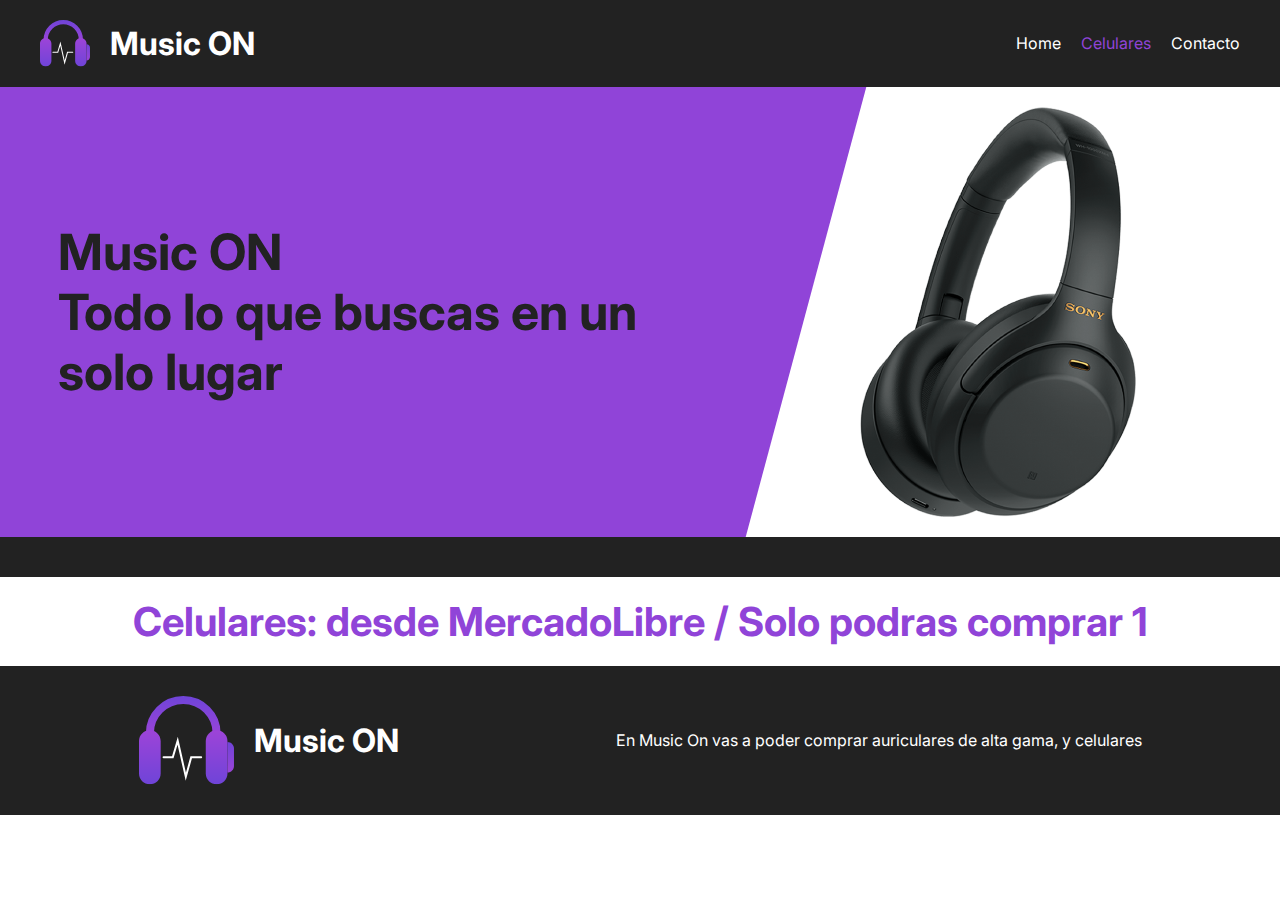
<file: celulares.html>
<!DOCTYPE html>
<html lang="es">
  <head>
    <meta charset="UTF-8" />
    <meta http-equiv="X-UA-Compatible" content="IE=edge" />
    <meta name="viewport" content="width=device-width, initial-scale=1.0" />
    <title>Music ON</title>
    <link
      rel="stylesheet"
      href="https://cdnjs.cloudflare.com/ajax/libs/font-awesome/5.15.4/css/all.min.css"
      integrity="sha512-1ycn6IcaQQ40/MKBW2W4Rhis/DbILU74C1vSrLJxCq57o941Ym01SwNsOMqvEBFlcgUa6xLiPY/NS5R+E6ztJQ=="
      crossorigin="anonymous"
      referrerpolicy="no-referrer"
    />
    <link rel="stylesheet" href="css/styles.css" />
  </head>
  <body>
    <header>
      <a href="index.html" class="header__logo">
        <img src="img/logo/logo.svg" alt="Logo Music On" />
        <h1>Music <span>ON</span></h1>
      </a>
      <nav>
        <ul>
          <li><a href="index.html">Home</a></li>
          <li><a class="header__active" href="celulares.html">Celulares</a></li>
          <li><a href="contact.html">Contacto</a></li>
        </ul>
      </nav>
    </header>
    <main>
      <!--Widget-->
      <div class="widget__cart" id="widget">
        <i class="fas fa-times widget__close" id="cart"></i>
        <h4>Productos en el carrito</h4>
        <div id="containerWidgetProducts"></div>
        <div class="widget__cart--total" id="totalCart"></div>
        <div class="widget__cart--buy" id="widgetBuy"></div>
      </div>
      <!--Hero(SLIDER)-->
      <section class="hero">
        <div class="hero__bgleft"></div>
        <h2>
          Music ON <br />
          Todo lo que buscas en un solo lugar
        </h2>
        <img src="img/hero/sony.png" alt="Auricular Sony" />
      </section>
      <!--Filter Products-->
      <section class="filter"></section>
      <!--Cards MELI AJAX-->
      <section>
        <article class="article">
          <h2>Celulares: desde MercadoLibre / Solo podras comprar 1</h2>
          <div class="card__container" id="containerProductsMeli"></div>
        </article>
      </section>
    </main>
    <footer>
      <a href="index.html">
        <img src="img/logo/logo.svg" alt="Logo Music On" />
        <h1>Music <span>ON</span></h1>
      </a>
      <p>
        En Music On vas a poder comprar auriculares de alta gama, y celulares
      </p>
    </footer>
    <script
      src="https://code.jquery.com/jquery-3.6.0.min.js"
      integrity="sha256-/xUj+3OJU5yExlq6GSYGSHk7tPXikynS7ogEvDej/m4="
      crossorigin="anonymous"
    ></script>
    <script src="js/animations.js"></script>
    <script src="js/buyProducts.js"></script>
    <script src="js/ajaxWithJquery.js"></script>
  </body>
</html>
</file>
<file: css/styles.css>
@import url("https://fonts.googleapis.com/css2?family=Inter:wght@400;500;700&display=swap");
* {
  padding: 0;
  margin: 0;
  -webkit-box-sizing: border-box;
          box-sizing: border-box;
  font-family: 'Inter', sans-serif;
}

.fa-check-square {
  color: green;
}

.article {
  text-align: center;
}

.article h2 {
  color: #9044d8;
  font-size: 40px;
  margin: 20px 0px;
}

.widget__cart {
  background: #f3f3f3;
  -webkit-box-shadow: 0px 0px 10px #222;
          box-shadow: 0px 0px 10px #222;
  position: fixed;
  top: 0;
  -webkit-transform: translateX(700px);
          transform: translateX(700px);
  right: 0;
  height: 100%;
  width: 400px;
  padding: 45px 20px;
  z-index: 2;
  -webkit-transition: 0.6s;
  transition: 0.6s;
  overflow: scroll;
}

.widget__cart h4 {
  border-bottom: 1px solid #9044d8;
  font-size: 18px;
}

.widget__cart--total {
  color: #9044d8;
  font-size: 20px;
  padding: 20px 0px;
}

.widget__cart--total span {
  font-weight: 700;
}

.widget__cart--buyAll {
  border: none;
  border-radius: 5px;
  background: #9044d8;
  color: #fff;
  cursor: pointer;
  padding: 10px 25px;
  margin: 10px 0px;
  -webkit-transition: 0.6s;
  transition: 0.6s;
}

.widget__cart--delete {
  border: none;
  border-radius: 5px;
  background: #f07070;
  color: #fff;
  cursor: pointer;
  padding: 10px 25px;
  margin: 10px 0px;
  -webkit-transition: 0.6s;
  transition: 0.6s;
}

.widget__product {
  border-bottom: 1px solid #9044d8;
  padding: 10px 0px;
  display: -webkit-box;
  display: -ms-flexbox;
  display: flex;
  -webkit-box-align: center;
      -ms-flex-align: center;
          align-items: center;
  -webkit-box-pack: justify;
      -ms-flex-pack: justify;
          justify-content: space-between;
  gap: 10px;
}

.widget__product--btn {
  border: none;
  border-radius: 5px;
  background: #9044d8;
  color: #fff;
  cursor: pointer;
  padding: 10px 25px;
  margin: 10px 0px;
  -webkit-transition: 0.6s;
  transition: 0.6s;
}

.widget__product--btn:hover {
  border: none;
  border-radius: 5px;
  background: #222;
  color: #fff;
  cursor: pointer;
  padding: 10px 25px;
  margin: 10px 0px;
  -webkit-transition: 0.6s;
  transition: 0.6s;
}

.widget__close {
  position: absolute;
  right: 40px;
  top: 10px;
  font-size: 25px;
  cursor: pointer;
}

.widget__open {
  -webkit-transform: translateX(0px);
          transform: translateX(0px);
}

.cartCount {
  position: relative;
}

.cartCount .containerCart {
  border-radius: 50px;
  background: #9044d8;
  font-size: 12px;
  position: absolute;
  right: -20px;
  top: -10px;
  height: 25px;
  width: 25px;
  display: -webkit-box;
  display: -ms-flexbox;
  display: flex;
  -webkit-box-pack: center;
      -ms-flex-pack: center;
          justify-content: center;
  -webkit-box-align: center;
      -ms-flex-align: center;
          align-items: center;
}

.cart__notification {
  background: #a0fca0;
  border-radius: 5px;
  text-align: center;
  font-size: 15px;
  padding: 20px;
  position: fixed;
  top: 0px;
  right: 20px;
  z-index: 6;
}

.nav__cart--ico {
  font-size: 25px;
  cursor: pointer;
}

header {
  background: #222;
  display: -webkit-box;
  display: -ms-flexbox;
  display: flex;
  -webkit-box-pack: justify;
      -ms-flex-pack: justify;
          justify-content: space-between;
  -webkit-box-align: center;
      -ms-flex-align: center;
          align-items: center;
  -ms-flex-wrap: wrap;
      flex-wrap: wrap;
  color: #fff;
  padding: 20px 40px;
  position: -webkit-sticky;
  position: sticky;
  top: 0;
  z-index: 2;
}

header nav ul li a {
  text-decoration: none;
  color: white;
}

@media screen and (max-width: 460px) {
  header {
    -webkit-box-pack: center;
        -ms-flex-pack: center;
            justify-content: center;
    gap: 20px;
  }
}

header .header__logo {
  display: -webkit-box;
  display: -ms-flexbox;
  display: flex;
  -webkit-box-align: center;
      -ms-flex-align: center;
          align-items: center;
  gap: 20px;
  text-decoration: none;
  color: white;
}

header .header__logo img {
  width: 50px;
}

header .header__active {
  color: #9044d8 !important;
}

header ul {
  display: -webkit-box;
  display: -ms-flexbox;
  display: flex;
  gap: 20px;
  list-style: none;
}

.hero {
  /* background: url('../img/hero/bg.svg') 0px -50px no-repeat; */
  background-size: cover;
  display: -webkit-box;
  display: -ms-flexbox;
  display: flex;
  -ms-flex-pack: distribute;
      justify-content: space-around;
  -webkit-box-align: center;
      -ms-flex-align: center;
          align-items: center;
  position: relative;
}

@media screen and (max-width: 460px) {
  .hero {
    background-size: 100% 100%;
  }
}

.hero__bgleft {
  position: absolute;
  background: #9044d8;
  left: -90px;
  -webkit-transform: skew(-15deg);
          transform: skew(-15deg);
  height: 100%;
  width: 70%;
}

.hero h2 {
  font-size: 50px;
  max-width: 600px;
  color: #222;
  z-index: 1;
}

@media screen and (max-width: 768px) {
  .hero h2 {
    max-width: 90%;
    font-size: 40px;
    text-align: center;
    padding: 100px 0px;
  }
}

.hero img {
  width: 450px;
  -webkit-animation: float 4s ease-in-out infinite;
          animation: float 4s ease-in-out infinite;
}

@media screen and (max-width: 768px) {
  .hero img {
    display: none;
  }
}

@-webkit-keyframes float {
  0% {
    -webkit-transform: translatey(0px);
            transform: translatey(0px);
  }
  50% {
    -webkit-transform: translatey(-20px);
            transform: translatey(-20px);
  }
  100% {
    -webkit-transform: translatey(0px);
            transform: translatey(0px);
  }
}

@keyframes float {
  0% {
    -webkit-transform: translatey(0px);
            transform: translatey(0px);
  }
  50% {
    -webkit-transform: translatey(-20px);
            transform: translatey(-20px);
  }
  100% {
    -webkit-transform: translatey(0px);
            transform: translatey(0px);
  }
}

.filter {
  background: #222;
  display: -webkit-box;
  display: -ms-flexbox;
  display: flex;
  -webkit-box-pack: end;
      -ms-flex-pack: end;
          justify-content: flex-end;
  padding: 20px;
}

.filter form div {
  display: -webkit-box;
  display: -ms-flexbox;
  display: flex;
  -webkit-box-align: center;
      -ms-flex-align: center;
          align-items: center;
  gap: 10px;
  color: #fff;
}

.filter form div input,
.filter form div select {
  padding: 10px 15px;
  background: none;
  border: 15px;
  cursor: pointer;
  color: #9044d8;
}

.filter form div input[type="submit"] {
  background: #9044d8;
  border-radius: 5px;
  cursor: pointer;
  -webkit-transition: ease 0.6s;
  transition: ease 0.6s;
}

.filter form div input[type="submit"]:hover {
  background: #fff;
  color: #9044d8;
}

.card {
  background-color: #b26fff;
  border-radius: 15px;
  -webkit-filter: drop-shadow(0px 0px 2px #9044d8);
          filter: drop-shadow(0px 0px 2px #9044d8);
  margin: 20px;
  max-width: 250px;
}

@media screen and (max-width: 768px) {
  .card {
    width: 45%;
    margin: 20px 0px;
  }
}

.card__container {
  display: -webkit-box;
  display: -ms-flexbox;
  display: flex;
  gap: 20px;
  -ms-flex-wrap: wrap;
      flex-wrap: wrap;
  -webkit-box-pack: center;
      -ms-flex-pack: center;
          justify-content: center;
  -webkit-box-align: center;
      -ms-flex-align: center;
          align-items: center;
  margin: 0 auto;
  max-width: 90vw;
}

@media screen and (max-width: 768px) {
  .card__container {
    gap: 10px;
    max-width: 100%;
  }
}

.card__top {
  background-color: #fff;
  padding: 20px;
  border-radius: 15px 15px 0px 0px;
}

.card__top img {
  width: 100%;
  display: block;
  margin: 0 auto;
}

.card__info {
  text-align: center;
  padding: 10px;
}

@media screen and (max-width: 768px) {
  .card__info {
    height: 90px;
    display: -webkit-box;
    display: -ms-flexbox;
    display: flex;
    -webkit-box-orient: vertical;
    -webkit-box-direction: normal;
        -ms-flex-direction: column;
            flex-direction: column;
    -ms-flex-pack: distribute;
        justify-content: space-around;
    -webkit-box-align: center;
        -ms-flex-align: center;
            align-items: center;
  }
}

.card__info h3 {
  font-size: 15px;
  padding: 0px 0px 5px 0px;
}

.card__info h4 {
  font-size: 19px;
  color: #fff;
}

.card__buttons {
  display: -webkit-box;
  display: -ms-flexbox;
  display: flex;
  -webkit-box-pack: center;
      -ms-flex-pack: center;
          justify-content: center;
  -webkit-box-align: center;
      -ms-flex-align: center;
          align-items: center;
  gap: 10px;
  padding: 1px 10px;
}

@media screen and (max-width: 768px) {
  .card__buttons {
    display: -webkit-box;
    display: -ms-flexbox;
    display: flex;
    -ms-flex-wrap: wrap;
        flex-wrap: wrap;
    gap: 0;
  }
}

.card__buttons--cart {
  border: 2px solid #222;
  border-radius: 5px;
  background: none;
  color: #222;
  cursor: pointer;
  padding: 5px 5px;
  margin: 10px 0px;
  -webkit-transition: 0.6s;
  transition: 0.6s;
  display: block;
  font-weight: bold;
}

.card__buttons--cart:hover {
  background: #fff;
  color: #9044d8;
}

@media screen and (max-width: 768px) {
  .card__buttons--cart {
    margin: 5px;
  }
}

.card__buttons--buy {
  border: 2px solid #222;
  border-radius: 5px;
  background: #222;
  color: #fff;
  cursor: pointer;
  padding: 5px 5px;
  margin: 10px 0px;
  -webkit-transition: 0.6s;
  transition: 0.6s;
  display: block;
}

.card__buttons--buy:hover {
  background: #fff;
  color: #9044d8;
}

@media screen and (max-width: 768px) {
  .card__buttons--buy {
    width: 100%;
    height: 50px;
    margin: 5px;
  }
}

.form {
  padding: 20px;
}

.form div {
  display: -webkit-box;
  display: -ms-flexbox;
  display: flex;
  -webkit-box-orient: vertical;
  -webkit-box-direction: normal;
      -ms-flex-direction: column;
          flex-direction: column;
  -webkit-box-align: center;
      -ms-flex-align: center;
          align-items: center;
  -webkit-box-pack: center;
      -ms-flex-pack: center;
          justify-content: center;
}

.form input {
  display: block;
  margin: 10px auto;
}

.contact__container {
  width: 500px;
  margin: 0 auto;
  height: 80vh;
  display: -webkit-box;
  display: -ms-flexbox;
  display: flex;
  -webkit-box-pack: center;
      -ms-flex-pack: center;
          justify-content: center;
  -webkit-box-align: center;
      -ms-flex-align: center;
          align-items: center;
}

.contact__form {
  background-color: red;
}

.contact__form--input {
  display: -webkit-box;
  display: -ms-flexbox;
  display: flex;
  -webkit-box-orient: vertical;
  -webkit-box-direction: normal;
      -ms-flex-direction: column;
          flex-direction: column;
  margin: 10px;
}

.contact__form--input label::before {
  content: "*";
  color: red;
}

.contact__form--input input[type="text"],
.contact__form--input input[type="password"] {
  -webkit-transition: 1s;
  transition: 1s;
  padding: 10px;
  border-radius: 5px;
  border: none;
  -webkit-box-shadow: inset 0 0 0 2px #222;
          box-shadow: inset 0 0 0 2px #222;
  outline: none;
}

.contact__form--input input[type="text"]:focus,
.contact__form--input input[type="password"]:focus {
  -webkit-box-shadow: inset 0 0 0 2px #9044d8;
          box-shadow: inset 0 0 0 2px #9044d8;
}

.contact__form--input input[type="submit"] {
  border: none;
  border-radius: 5px;
  background: #9044d8;
  color: #fff;
  cursor: pointer;
  padding: 20px;
  margin: 10px 0px;
  -webkit-transition: 0.6s;
  transition: 0.6s;
}

footer {
  background: #222;
  display: -webkit-box;
  display: -ms-flexbox;
  display: flex;
  -ms-flex-pack: distribute;
      justify-content: space-around;
  -webkit-box-align: center;
      -ms-flex-align: center;
          align-items: center;
  padding: 30px;
}

footer a {
  text-decoration: none;
  color: white;
  display: -webkit-box;
  display: -ms-flexbox;
  display: flex;
  -webkit-box-align: center;
      -ms-flex-align: center;
          align-items: center;
  gap: 20px;
}

footer p {
  list-style: none;
  color: white;
}

.buy__container {
  background-color: #fff;
  border-radius: 5px;
  display: -webkit-box;
  display: -ms-flexbox;
  display: flex;
  -webkit-box-pack: center;
      -ms-flex-pack: center;
          justify-content: center;
  -webkit-box-align: center;
      -ms-flex-align: center;
          align-items: center;
  -webkit-box-orient: vertical;
  -webkit-box-direction: normal;
      -ms-flex-direction: column;
          flex-direction: column;
  padding: 10%;
}

.buy__form h2 {
  margin: 50px;
}

.buy__form--input {
  display: -webkit-box;
  display: -ms-flexbox;
  display: flex;
  -webkit-box-orient: vertical;
  -webkit-box-direction: normal;
      -ms-flex-direction: column;
          flex-direction: column;
  margin: 10px;
}

.buy__form--input label::before {
  content: "*";
  color: red;
}

.buy__form--input input[type="text"],
.buy__form--input input[type="password"] {
  -webkit-transition: 1s;
  transition: 1s;
  padding: 10px;
  border-radius: 5px;
  border: none;
  -webkit-box-shadow: inset 0 0 0 2px #222;
          box-shadow: inset 0 0 0 2px #222;
  outline: none;
}

.buy__form--input input[type="text"]:focus,
.buy__form--input input[type="password"]:focus {
  -webkit-box-shadow: inset 0 0 0 2px #9044d8;
          box-shadow: inset 0 0 0 2px #9044d8;
}

.buy__form--input input[type="submit"] {
  border: none;
  border-radius: 5px;
  background: #9044d8;
  color: #fff;
  cursor: pointer;
  padding: 20px;
  margin: 10px 0px;
  -webkit-transition: 0.6s;
  transition: 0.6s;
}

.buy__table {
  border-radius: 5px;
  border: 2px dashed #9044d8;
  text-align: left;
  padding: 10px;
  width: 80%;
  margin: 20px auto;
}

@media screen and (max-width: 460px) {
  .buy__table {
    width: 100%;
  }
}

.buy__table img {
  width: 50px;
}

.buy__table td {
  border: 1px solid #9044d8;
  border-radius: 5px;
  padding: 0px 10px;
  text-align: center;
}

.buy__table tr :nth-child(4) {
  font-weight: 700;
}

.buy__table th {
  background: #9044d8;
  padding: 10px;
  border-radius: 5px;
}

@media screen and (max-width: 460px) {
  .buy__table th {
    font-size: 13px;
    font-weight: 400;
  }
}

.buy__error {
  background: #f04f4f;
  border-radius: 15px;
  padding: 20px;
  color: white;
  margin: 30px 0px;
  -webkit-animation-name: bounce;
          animation-name: bounce;
  -webkit-animation-duration: 0.5s;
          animation-duration: 0.5s;
  -webkit-animation-delay: 0.25s;
          animation-delay: 0.25s;
}

.success-checkmark {
  width: 80px;
  height: 115px;
  margin: 0 auto;
}

.success-checkmark .check-icon {
  width: 80px;
  height: 80px;
  position: relative;
  border-radius: 50%;
  -webkit-box-sizing: content-box;
          box-sizing: content-box;
  border: 4px solid #4caf50;
}

.success-checkmark .check-icon::before {
  top: 3px;
  left: -2px;
  width: 30px;
  -webkit-transform-origin: 100% 50%;
          transform-origin: 100% 50%;
  border-radius: 100px 0 0 100px;
}

.success-checkmark .check-icon::after {
  top: 0;
  left: 30px;
  width: 60px;
  -webkit-transform-origin: 0 50%;
          transform-origin: 0 50%;
  border-radius: 0 100px 100px 0;
  -webkit-animation: rotate-circle 4.25s ease-in;
          animation: rotate-circle 4.25s ease-in;
}

.success-checkmark .check-icon::before, .success-checkmark .check-icon::after {
  content: "";
  height: 100px;
  position: absolute;
  background: #ffffff;
  -webkit-transform: rotate(-45deg);
          transform: rotate(-45deg);
}

.success-checkmark .check-icon .icon-line {
  height: 5px;
  background-color: #4caf50;
  display: block;
  border-radius: 2px;
  position: absolute;
  z-index: 10;
}

.success-checkmark .check-icon .icon-line.line-tip {
  top: 46px;
  left: 14px;
  width: 25px;
  -webkit-transform: rotate(45deg);
          transform: rotate(45deg);
  -webkit-animation: icon-line-tip 0.75s;
          animation: icon-line-tip 0.75s;
}

.success-checkmark .check-icon .icon-line.line-long {
  top: 38px;
  right: 8px;
  width: 47px;
  -webkit-transform: rotate(-45deg);
          transform: rotate(-45deg);
  -webkit-animation: icon-line-long 0.75s;
          animation: icon-line-long 0.75s;
}

.success-checkmark .check-icon .icon-circle {
  top: -4px;
  left: -4px;
  z-index: 10;
  width: 80px;
  height: 80px;
  border-radius: 50%;
  position: absolute;
  -webkit-box-sizing: content-box;
          box-sizing: content-box;
  border: 4px solid rgba(76, 175, 80, 0.5);
}

.success-checkmark .check-icon .icon-fix {
  top: 8px;
  width: 5px;
  left: 26px;
  z-index: 1;
  height: 85px;
  position: absolute;
  -webkit-transform: rotate(-45deg);
          transform: rotate(-45deg);
  background-color: #ffffff;
}

@-webkit-keyframes bounce {
  0% {
    -webkit-transform: translateX(0px);
            transform: translateX(0px);
    timing-function: ease-in;
  }
  37% {
    -webkit-transform: translateX(5px);
            transform: translateX(5px);
    timing-function: ease-out;
  }
  55% {
    -webkit-transform: translateX(-5px);
            transform: translateX(-5px);
    timing-function: ease-in;
  }
  73% {
    -webkit-transform: translateX(4px);
            transform: translateX(4px);
    timing-function: ease-out;
  }
  82% {
    -webkit-transform: translateX(-4px);
            transform: translateX(-4px);
    timing-function: ease-in;
  }
  91% {
    -webkit-transform: translateX(2px);
            transform: translateX(2px);
    timing-function: ease-out;
  }
  96% {
    -webkit-transform: translateX(-2px);
            transform: translateX(-2px);
    timing-function: ease-in;
  }
  100% {
    -webkit-transform: translateX(0px);
            transform: translateX(0px);
    timing-function: ease-in;
  }
}

@keyframes bounce {
  0% {
    -webkit-transform: translateX(0px);
            transform: translateX(0px);
    timing-function: ease-in;
  }
  37% {
    -webkit-transform: translateX(5px);
            transform: translateX(5px);
    timing-function: ease-out;
  }
  55% {
    -webkit-transform: translateX(-5px);
            transform: translateX(-5px);
    timing-function: ease-in;
  }
  73% {
    -webkit-transform: translateX(4px);
            transform: translateX(4px);
    timing-function: ease-out;
  }
  82% {
    -webkit-transform: translateX(-4px);
            transform: translateX(-4px);
    timing-function: ease-in;
  }
  91% {
    -webkit-transform: translateX(2px);
            transform: translateX(2px);
    timing-function: ease-out;
  }
  96% {
    -webkit-transform: translateX(-2px);
            transform: translateX(-2px);
    timing-function: ease-in;
  }
  100% {
    -webkit-transform: translateX(0px);
            transform: translateX(0px);
    timing-function: ease-in;
  }
}

@-webkit-keyframes rotate-circle {
  0% {
    -webkit-transform: rotate(-45deg);
            transform: rotate(-45deg);
  }
  5% {
    -webkit-transform: rotate(-45deg);
            transform: rotate(-45deg);
  }
  12% {
    -webkit-transform: rotate(-405deg);
            transform: rotate(-405deg);
  }
  100% {
    -webkit-transform: rotate(-405deg);
            transform: rotate(-405deg);
  }
}

@keyframes rotate-circle {
  0% {
    -webkit-transform: rotate(-45deg);
            transform: rotate(-45deg);
  }
  5% {
    -webkit-transform: rotate(-45deg);
            transform: rotate(-45deg);
  }
  12% {
    -webkit-transform: rotate(-405deg);
            transform: rotate(-405deg);
  }
  100% {
    -webkit-transform: rotate(-405deg);
            transform: rotate(-405deg);
  }
}

@-webkit-keyframes icon-line-tip {
  0% {
    width: 0;
    left: 1px;
    top: 19px;
  }
  54% {
    width: 0;
    left: 1px;
    top: 19px;
  }
  70% {
    width: 50px;
    left: -8px;
    top: 37px;
  }
  84% {
    width: 17px;
    left: 21px;
    top: 48px;
  }
  100% {
    width: 25px;
    left: 14px;
    top: 45px;
  }
}

@keyframes icon-line-tip {
  0% {
    width: 0;
    left: 1px;
    top: 19px;
  }
  54% {
    width: 0;
    left: 1px;
    top: 19px;
  }
  70% {
    width: 50px;
    left: -8px;
    top: 37px;
  }
  84% {
    width: 17px;
    left: 21px;
    top: 48px;
  }
  100% {
    width: 25px;
    left: 14px;
    top: 45px;
  }
}

@-webkit-keyframes icon-line-long {
  0% {
    width: 0;
    right: 46px;
    top: 54px;
  }
  65% {
    width: 0;
    right: 46px;
    top: 54px;
  }
  84% {
    width: 55px;
    right: 0px;
    top: 35px;
  }
  100% {
    width: 47px;
    right: 8px;
    top: 38px;
  }
}

@keyframes icon-line-long {
  0% {
    width: 0;
    right: 46px;
    top: 54px;
  }
  65% {
    width: 0;
    right: 46px;
    top: 54px;
  }
  84% {
    width: 55px;
    right: 0px;
    top: 35px;
  }
  100% {
    width: 47px;
    right: 8px;
    top: 38px;
  }
}
/*# sourceMappingURL=styles.css.map */
</file>
